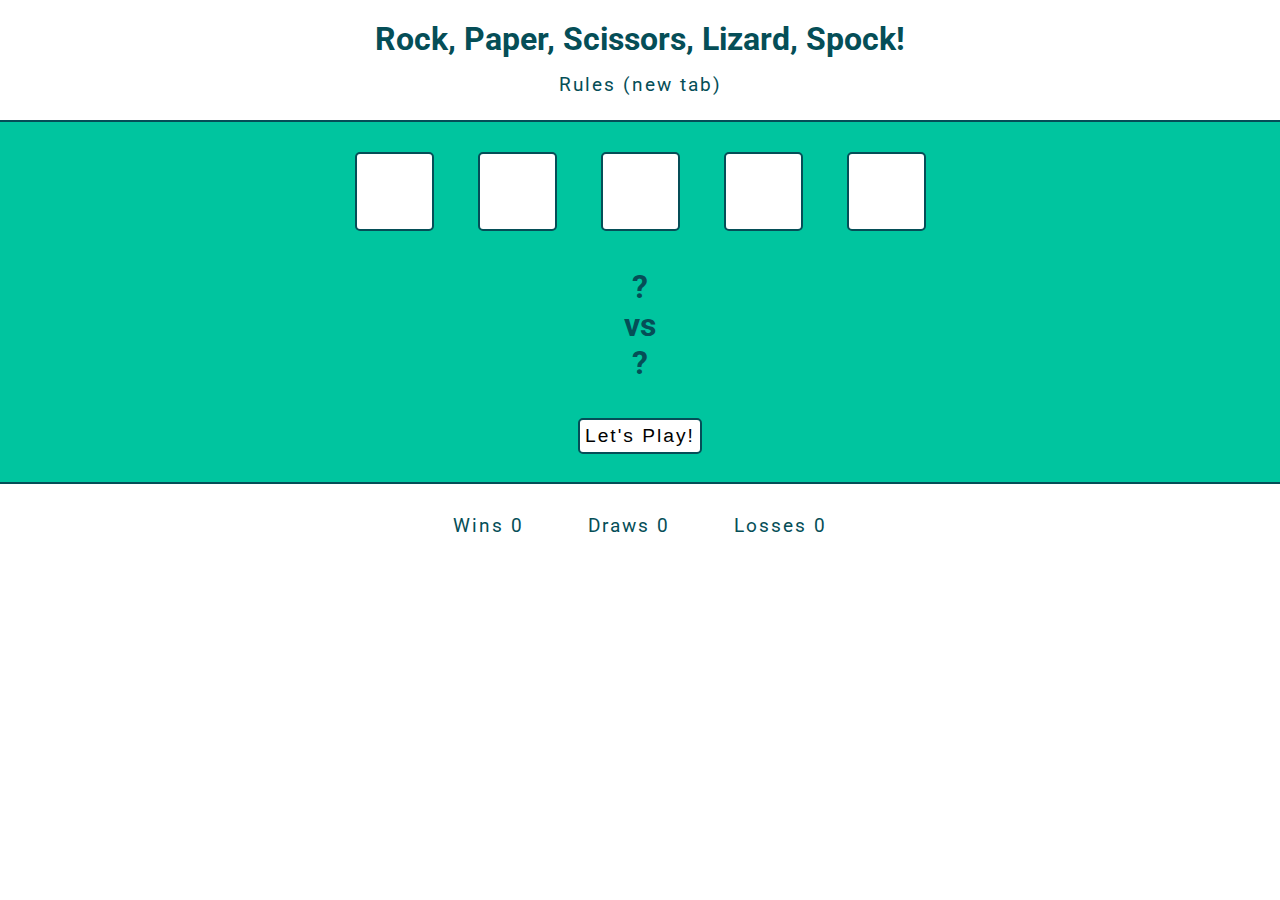
<file: index.html>
<!DOCTYPE html>
<html lang="en">

<head>
    <meta charset="UTF-8">
    <meta http-equiv="X-UA-Compatible" content="IE=edge">
    <meta name="viewport" content="width=device-width, initial-scale=1.0">

    <!-- Fontawesome link -->
    <link rel="stylesheet" href="https://use.fontawesome.com/releases/v5.7.2/css/all.css"
        integrity="sha384-fnmOCqbTlWIlj8LyTjo7mOUStjsKC4pOpQbqyi7RrhN7udi9RwhKkMHpvLbHG9Sr" crossorigin="anonymous">

    <link rel="stylesheet" href="assets/css/style.css">
    <title>Rock Paper Scissors Lizard Spock</title>
</head>

<body>
    <header>
        <a href="index.html">
            <h1 id="logo">
                Rock, Paper, Scissors, Lizard, Spock!
            </h1>
        </a>
        <nav id="menu">
            <ul>
                <li>
                    <a href="https://the-big-bang-theory.com/rock-paper-scissors-lizard-spock/" target="_blank"
                        rel="noopener">Rules (new tab)</a>
                </li>
            </ul>
        </nav>
    </header>

    <!-- Main game area -->
    <div class="game-zone">
        <!-- User selection area containing clickable buttons indicating user's shape of choice -->
        <div class="user-selection-zone">
            <div class="button-container">
                <button data-type="Rock" class="user-button" aria-label="Rock">
                    <i class="fas fa-hand-rock"></i>
                </button>
            </div>
            <div class="button-container">
                <button data-type="Paper" class="user-button" aria-label="Paper">
                    <i class="fas fa-hand-paper"></i>
                </button>
            </div>
            <div class="button-container">
                <button data-type="Scissors" class="user-button" aria-label="Scissors">
                    <i class="fas fa-hand-scissors"></i>
                </button>
            </div>
            <div class="button-container">
                <button data-type="Lizard" class="user-button" aria-label="Lizard">
                    <i class="fas fa-hand-lizard"></i>
                </button>
            </div>
            <div class="button-container">
                <button data-type="Spock" class="user-button" aria-label="Spock">
                    <i class="fas fa-hand-spock"></i>
                </button>
            </div>
        </div>

        <!-- Battle area displays the user's & computer's hand shapes -->
        <div class="battle-area">
            <span id="user-selection"></span>
            <span>vs</span>
            <span id="computer-selection"></span>
        </div>

        <!-- Button area to initiate game and reset choices when winner declared -->
        <button data-type="submit" class="play-button" aria-label="Play">Let's Play!</button>
        <button data-type="reset" class="play-again-button" aria-label="Play again?">Play again?</button>
    </div>

    <!-- Score tally zone - first to 5 wins -->
    <div class="score-tally-zone">
        <p class="scores">Wins <span id="wins">0</span></p>
        <p class="scores">Draws <span id="draws">0</span></p>
        <p class="scores">Losses <span id="losses">0</span></p>
    </div>

    <!-- JavaScript link -->
    <script src="assets/js/script.js"></script>
</body>

</html>
</file>
<file: assets/css/style.css>
/* Google Fonts link*/

@import url('https://fonts.googleapis.com/css2?family=Roboto:wght@300&display=swap');

* {
    padding: 0;
    margin: 0;
    border: none;
    text-decoration: none;
    background: #fff;
}

body {
    font-family: 'Roboto', sans-serif;
    color: #054E57;
}

/* headings and logo */

header {
    width: 100%;
    height: 100px;
    position: absolute;
    margin-top: 20px;
}

h1,
h2 {
    color: #054E57;
}

header a {
    text-decoration: none;
    color: #054E57;
}

header a:hover {
    font-weight: bold;
}

header a.active {
    font-weight: bold;
    border-bottom: 1px solid;
}

#logo {
    text-align: center;
}

#menu {
    text-align: center;
    font-size: 1.2em;
    letter-spacing: 2px;
    margin-top: 5px;
}

#menu ul li {
    list-style: none;
    display: inline-block;
    padding: 10px;
}

/* Main game area */

.game-zone {
    display: inline-block;
    height: 360px;
    width: 100%;
    text-align: center;
    margin-top: 120px;
    background-color: #00C59F;
    border-top: 2px solid #054E57;
    border-bottom: 2px solid #054E57;
}

/* User selection zone and buttons */

.user-selection-zone {
    height: 100px;
    padding: 20px 0px 0px;
    background-color: inherit;
}

.button-container {
    display: inline-block;
    height: 75px;
    width: 75px;
    border: 2px solid #054E57;
    border-radius: 5px;
    margin: 10px 20px;
}

.button-container:hover {
    color: #FF8D3E;
    border-color: #FF8D3E;
}

.button-container:active {
    border-style: dotted;
}

.user-button {
    font-size: 300%;
    color: inherit;
    margin: 0 auto;
    padding: 9%;
}

/*aria-labelpopover idea sourced from https://russmaxdesign.github.io/aria-label-popover*/
.user-button[aria-label]:hover:after {
    position: absolute;
    color: inherit;
    content: attr(aria-label);
    font-size: 0.25em;
    display: block;
    line-height: 1em;
    text-align: center;
}

.play-button {
    border: 2px solid #054E57;
    border-radius: 5px;
    font-size: 1.2em;
    letter-spacing: 2px;
    padding: 5px;
}

.play-button:hover,
.play-again-button:hover {
    background-color: #054E57;
    color: #FF8D3E;
}

.play-button:active,
.play-again-button:active {
    border: 2px dotted #FF8D3E;
}

.play-again-button {
    border: 2px solid #054E57;
    border-radius: 5px;
    font-size: 1.2em;
    letter-spacing: 2px;
    padding: 5px;
    display: none;
}

/* Battle area (user & computer selections) */

.battle-area {
    height: 150px;
    margin-top: 2%;
    background-color: inherit;
}

.battle-area>span {
    position: relative;
    font-size: 2em;
    font-weight: bold;
    display: block;
    background-color: inherit;
}

/* Score tally area */

.score-tally-zone {
    width: 100%;
    height: 100px;
    margin-top: 20px;
    text-align: center;
}

.score-tally-zone p {
    display: inline-block;
    margin: 10px 30px;
    font-size: 1.2em;
    letter-spacing: 2px;
}

/* Media queries for screens 680px wide and below */

@media screen and (max-width: 680px) {
    header {
        height: 125px;
        width: 80%;
        margin-left: 10%;
    }

    .game-zone {
        height: 450px;
        margin-top: 155px;
    }

    .user-selection-zone {
        height: 200px;
        width: 70%;
        margin-left: 15%;
    }
}

/* Media queries for screens 520px wide and below */

@media screen and (max-width: 520px) {
    .user-selection-zone {
        height: 200px;
        width: 85%;
        margin-left: 7.5%;
    }
}

/* Media queries for screens 430px wide and below */

@media screen and (max-width: 430px) {
    header {
        font-size: .6em;
        height: 80px;
        width: 60%;
        margin-left: 20%;
    }

    #menu {
        margin-top: 0
    }

    .game-zone {
        font-size: .6em;
        margin-top: 120px;
        height: 350px;
    }

    .user-selection-zone {
        height: 150px;
    }

    .battle-area {
        padding: 10px 0px 0px 0px;
        height: 100px;
    }

    .button-container {
        height: 45px;
        width: 45px;
    }

    .score-tally-zone {
        font-size: .6em;
    }
}

/* Media queries for screens 320px wide and below */

@media screen and (max-width: 320px) {
    header {
        width: 70%;
        margin-left: 15%;
    }

    .user-selection-zone {
        width: 95%;
        margin-left: 2.5%;
    }
}
</file>
